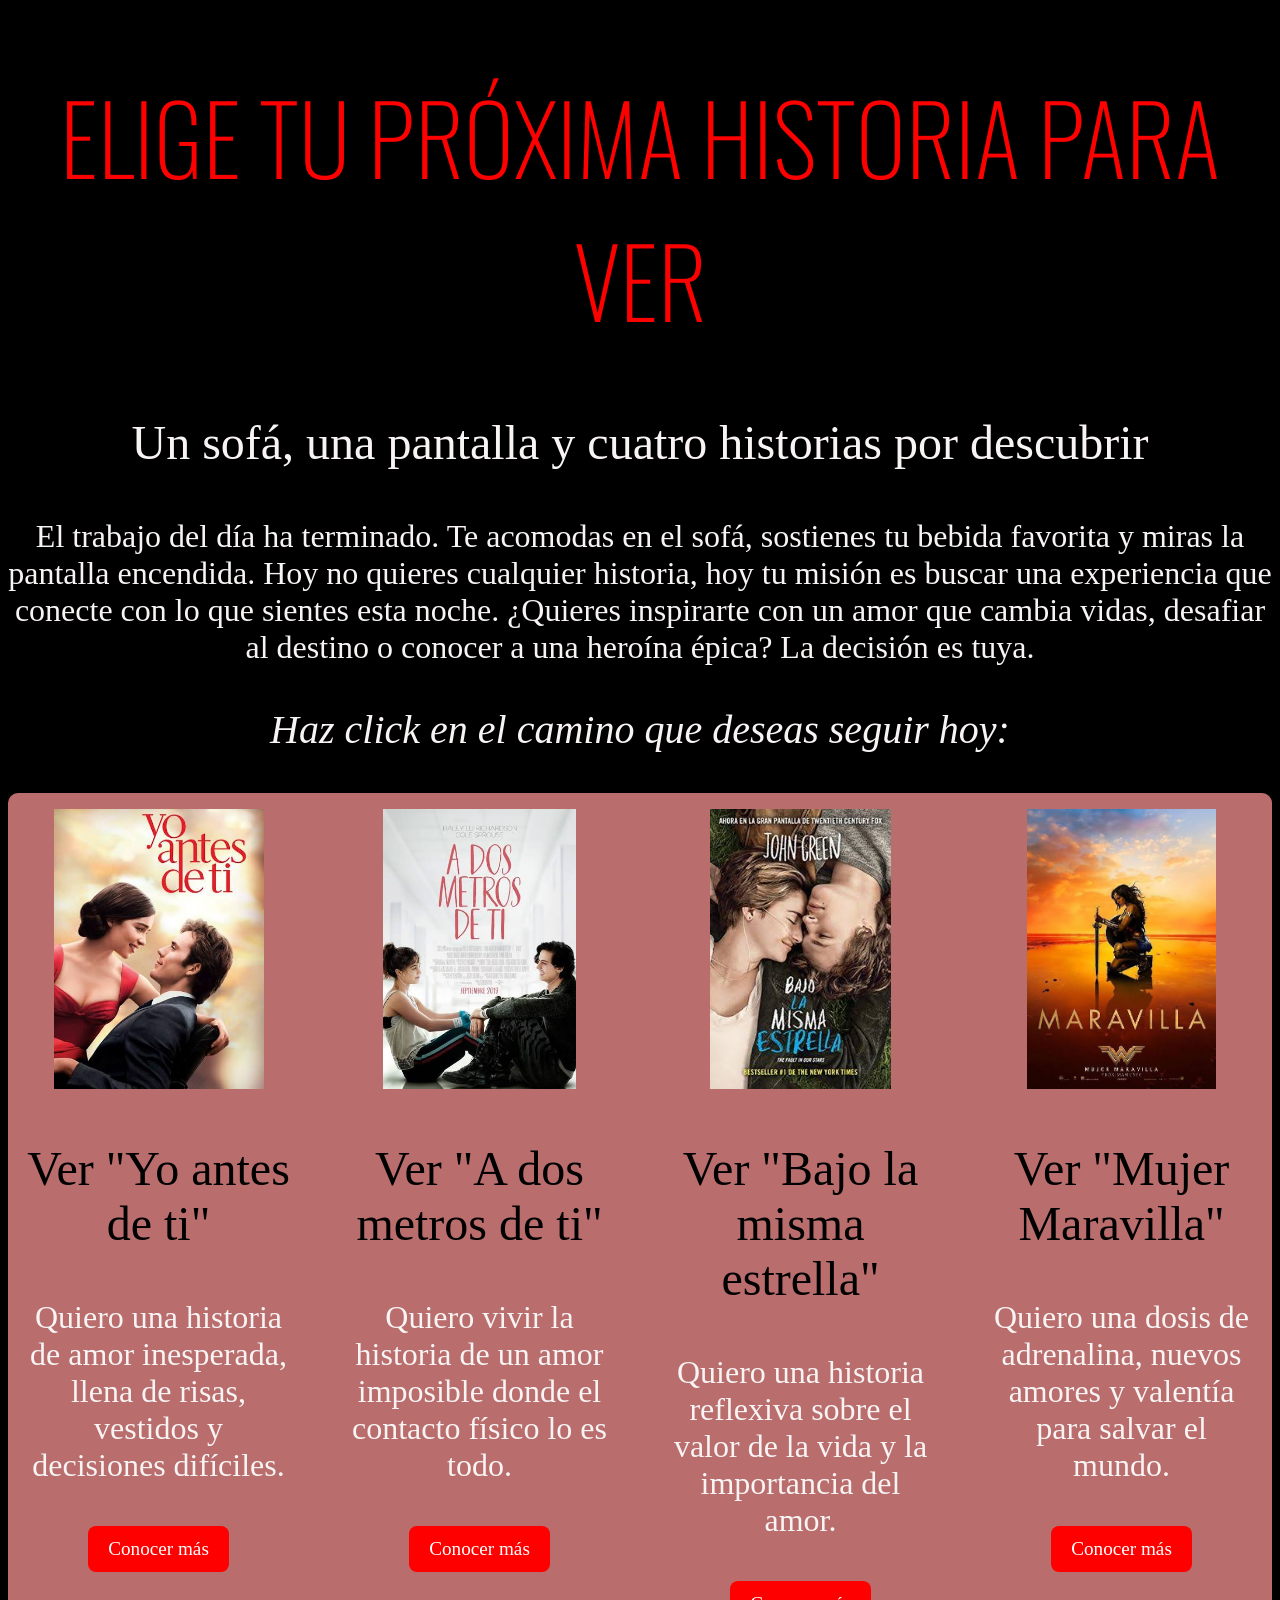
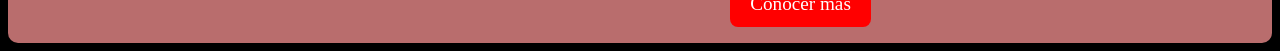
<file: index.html>
<!DOCTYPE html>
<html lang="en">
<head>
    <meta charset="UTF-8">
    <meta name="viewport" content="width=device-width, initial-scale=1.0">
    <title>Noche de cine</title>
    <link rel="stylesheet" href="estilo.css"/>
    <link rel="preconnect" href="https://fonts.googleapis.com">
<link rel="preconnect" href="https://fonts.gstatic.com" crossorigin>
<link href="https://fonts.googleapis.com/css2?family=Oswald:wght@200..700&display=swap" rel="stylesheet">
</head>
<body>

     <audio id="musica" autoplay><source src="./assets/NETFLIX Sounds Effect! - ROCKY LAUTA.mp3" type="audio/mpeg">
    </audio>
    <h1>ELIGE TU PRÓXIMA HISTORIA PARA VER</h1>
    <p id="subtitulo">Un  sofá, una pantalla y cuatro historias por descubrir</p>
    <p>El trabajo del día ha terminado. Te acomodas en el sofá, sostienes tu bebida favorita y miras la pantalla encendida. Hoy no quieres cualquier historia, hoy tu misión es buscar una experiencia que conecte con lo que sientes esta noche. 
        ¿Quieres inspirarte con un amor que cambia vidas, desafiar al destino o conocer a una heroína épica? La decisión es tuya.
    </p>
    <p class="enunciado"> Haz click en el camino que deseas seguir hoy:</p>
    <div id="peliculas">

       <div class="peliculas">
        <img class="imagen" src="assets/images (1).jpeg">
        <p id="opciones">Ver "Yo antes de ti"</p>
        <p>Quiero una historia de amor inesperada, llena de risas, vestidos y decisiones difíciles.</p>
        <a class="enlace" href="1.YADT.html">Conocer más</a>
        </div>

        <div class="peliculas">
        <img class="imagen" src="assets/images (2).jpeg">
        <p id="opciones">Ver "A dos metros de ti"</p>
        <p>Quiero vivir la historia de un amor imposible donde el contacto físico lo es todo.</p>
        <a class="enlace" href="2.ADMDT.html">Conocer más</a>
        </div>

        <div class="peliculas">
        <img class="imagen" src="assets/images (3).jpeg">
        <p id="opciones">Ver "Bajo la misma estrella"</p>
        <p>Quiero una historia reflexiva sobre el valor de la vida y la importancia del amor.</p>
        <a class="enlace" href="3.BLME.html">Conocer más</a>
        </div>

        <div class="peliculas">
        <img class="imagen" src="assets/images (4).jpeg">
        <p id="opciones">Ver "Mujer Maravilla"</p>
        <p>Quiero una dosis de adrenalina, nuevos amores y valentía para salvar el mundo.</p>
        <a class="enlace" href="4.WW.html">Conocer más</a>
        </div>

    </div>
    
</body>
</html>
</file>
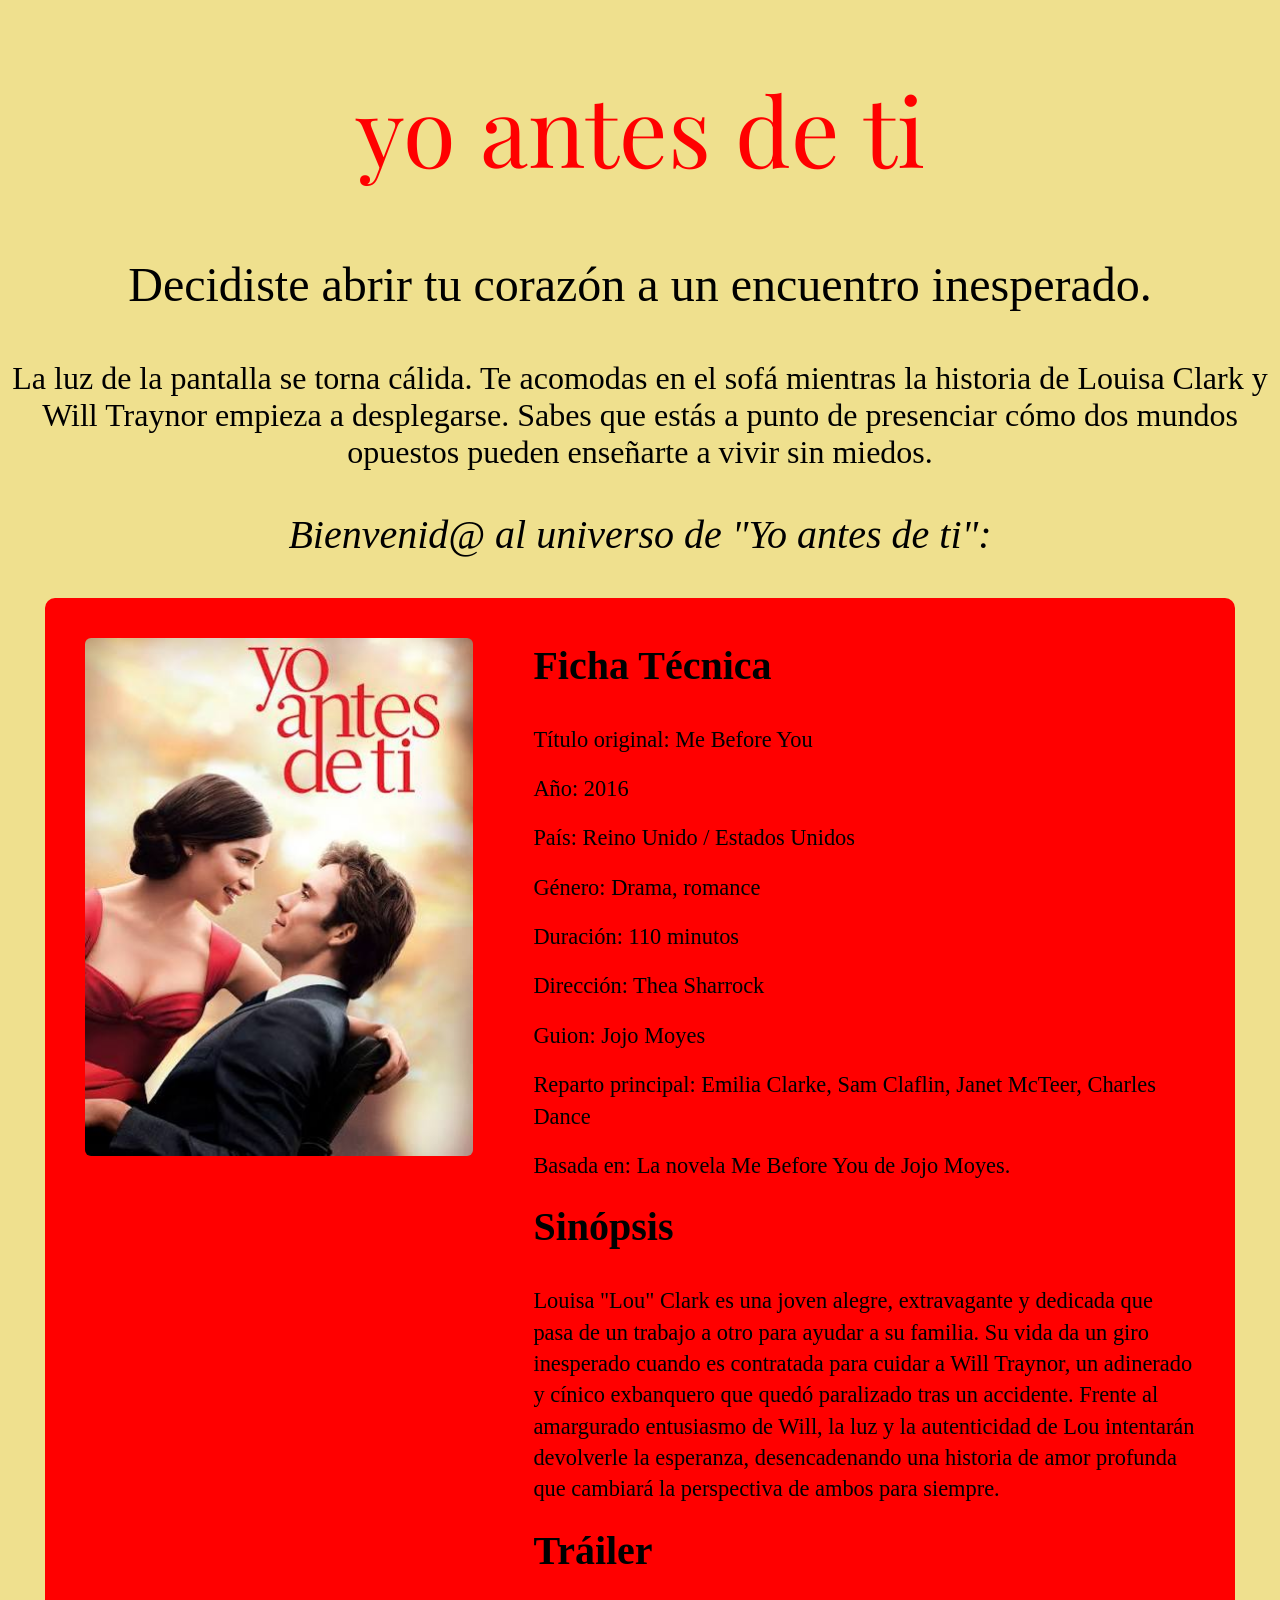
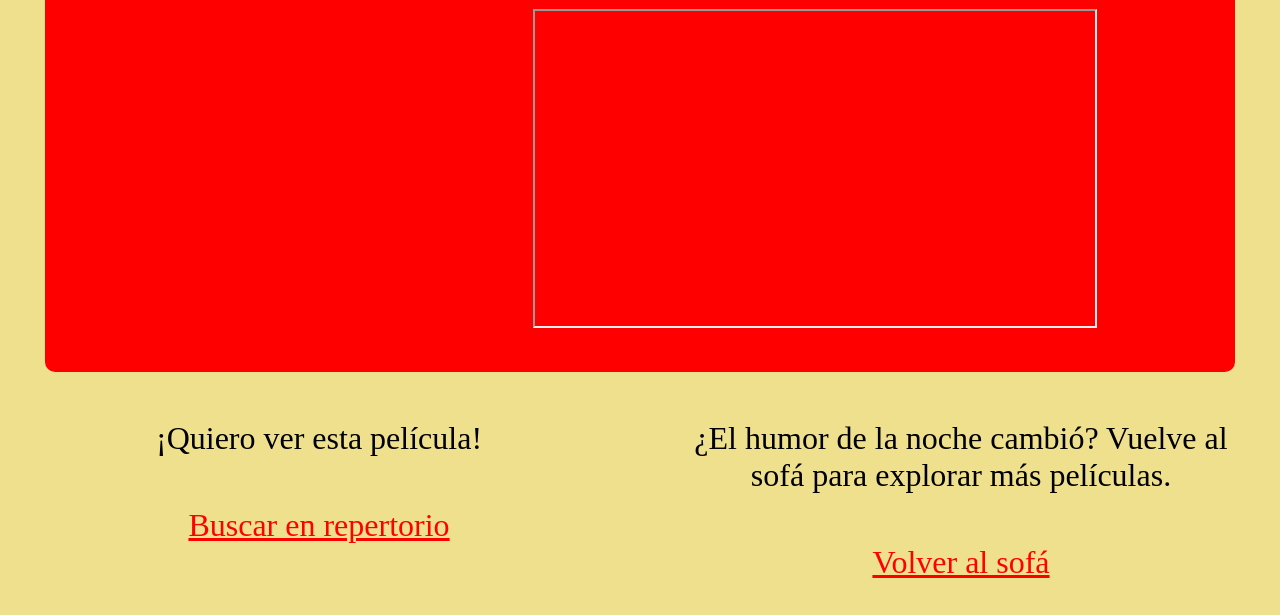
<file: 1.YADT.html>
<!DOCTYPE html>
<html lang="en">
<head>
    <meta charset="UTF-8">
    <meta name="viewport" content="width=device-width, initial-scale=1.0">
    <title>Yo antes de ti</title>
    <link rel="stylesheet" href="1.YADT.css"/>

<link rel="preconnect" href="https://fonts.googleapis.com">
<link rel="preconnect" href="https://fonts.gstatic.com" crossorigin>
<link href="https://fonts.googleapis.com/css2?family=Playfair+Display:ital,wght@0,400..900;1,400..900&display=swap" rel="stylesheet">
</head>
<body>
    <audio id="musica" autoplay loop><source src="./assets/ytmp3free.cc_ed-sheeran-photograph-sub-espaol-youtubemp3free.org.mp3" type="audio/mpeg">
    </audio>
    <h1>yo antes de ti</h1>
    <p id="subtitulo">Decidiste abrir tu corazón a un encuentro inesperado.</p>
    <p>La luz de la pantalla se torna cálida. Te acomodas en el sofá mientras la historia de Louisa Clark y Will Traynor empieza a desplegarse. Sabes que estás a punto de presenciar cómo dos mundos opuestos pueden enseñarte a vivir sin miedos.
    </p>
    <p class="enunciado"> Bienvenid@ al universo de "Yo antes de ti":</p>


    <div id="pelicula">
    
       <div class="peliculas">
       
        <img class="imagen" src="assets/images (1).jpeg">

        <div class="contenido">

        <p class="info">Ficha Técnica</p>

        <p>Título original: Me Before You</p>
        <p>Año: 2016</p>
        <p>País: Reino Unido / Estados Unidos</p>
        <p>Género: Drama, romance</p>
        <p>Duración: 110 minutos</p>
        <p>Dirección: Thea Sharrock</p>
        <p>Guion: Jojo Moyes</p>
        <p>Reparto principal: Emilia Clarke, Sam Claflin, Janet McTeer, Charles Dance</p>
        <p>Basada en: La novela Me Before You de Jojo Moyes.</p>

        <p class="info">Sinópsis</p>

        <p>Louisa "Lou" Clark es una joven alegre, extravagante y dedicada que pasa de un trabajo a otro para ayudar a su familia. Su vida da un giro inesperado cuando es contratada para cuidar a Will Traynor, un adinerado y cínico exbanquero que quedó paralizado tras un accidente. Frente al amargurado entusiasmo de Will, la luz y la autenticidad de Lou intentarán devolverle la esperanza, desencadenando una historia de amor profunda que cambiará la perspectiva de ambos para siempre.</p>
        
        <p class="info">Tráiler</p>
        <iframe id="trailer" width="560" height="315" src="https://www.youtube.com/embed/57vE58O4log" title="YouTube video player" frameborder="20" allow="accelerometer; autoplay; clipboard-write; encrypted-media; gyroscope; picture-in-picture; web-share" referrerpolicy="strict-origin-when-cross-origin" allowfullscreen></iframe>

        </div>
       </div>

    </div>

    <div id="final">
        <div class="opciones">
        <p>¡Quiero ver esta película!</p>
        <a class="enlace" href="buscar películas.html">Buscar en repertorio</a>
        </div>

        <div class="opciones">
        <p>¿El humor de la noche cambió? Vuelve al sofá para explorar más películas.</p>
        <a class="enlace" href="index.html">Volver al sofá</a>
        </div>
    </div>
    
</body>
</html>
</file>
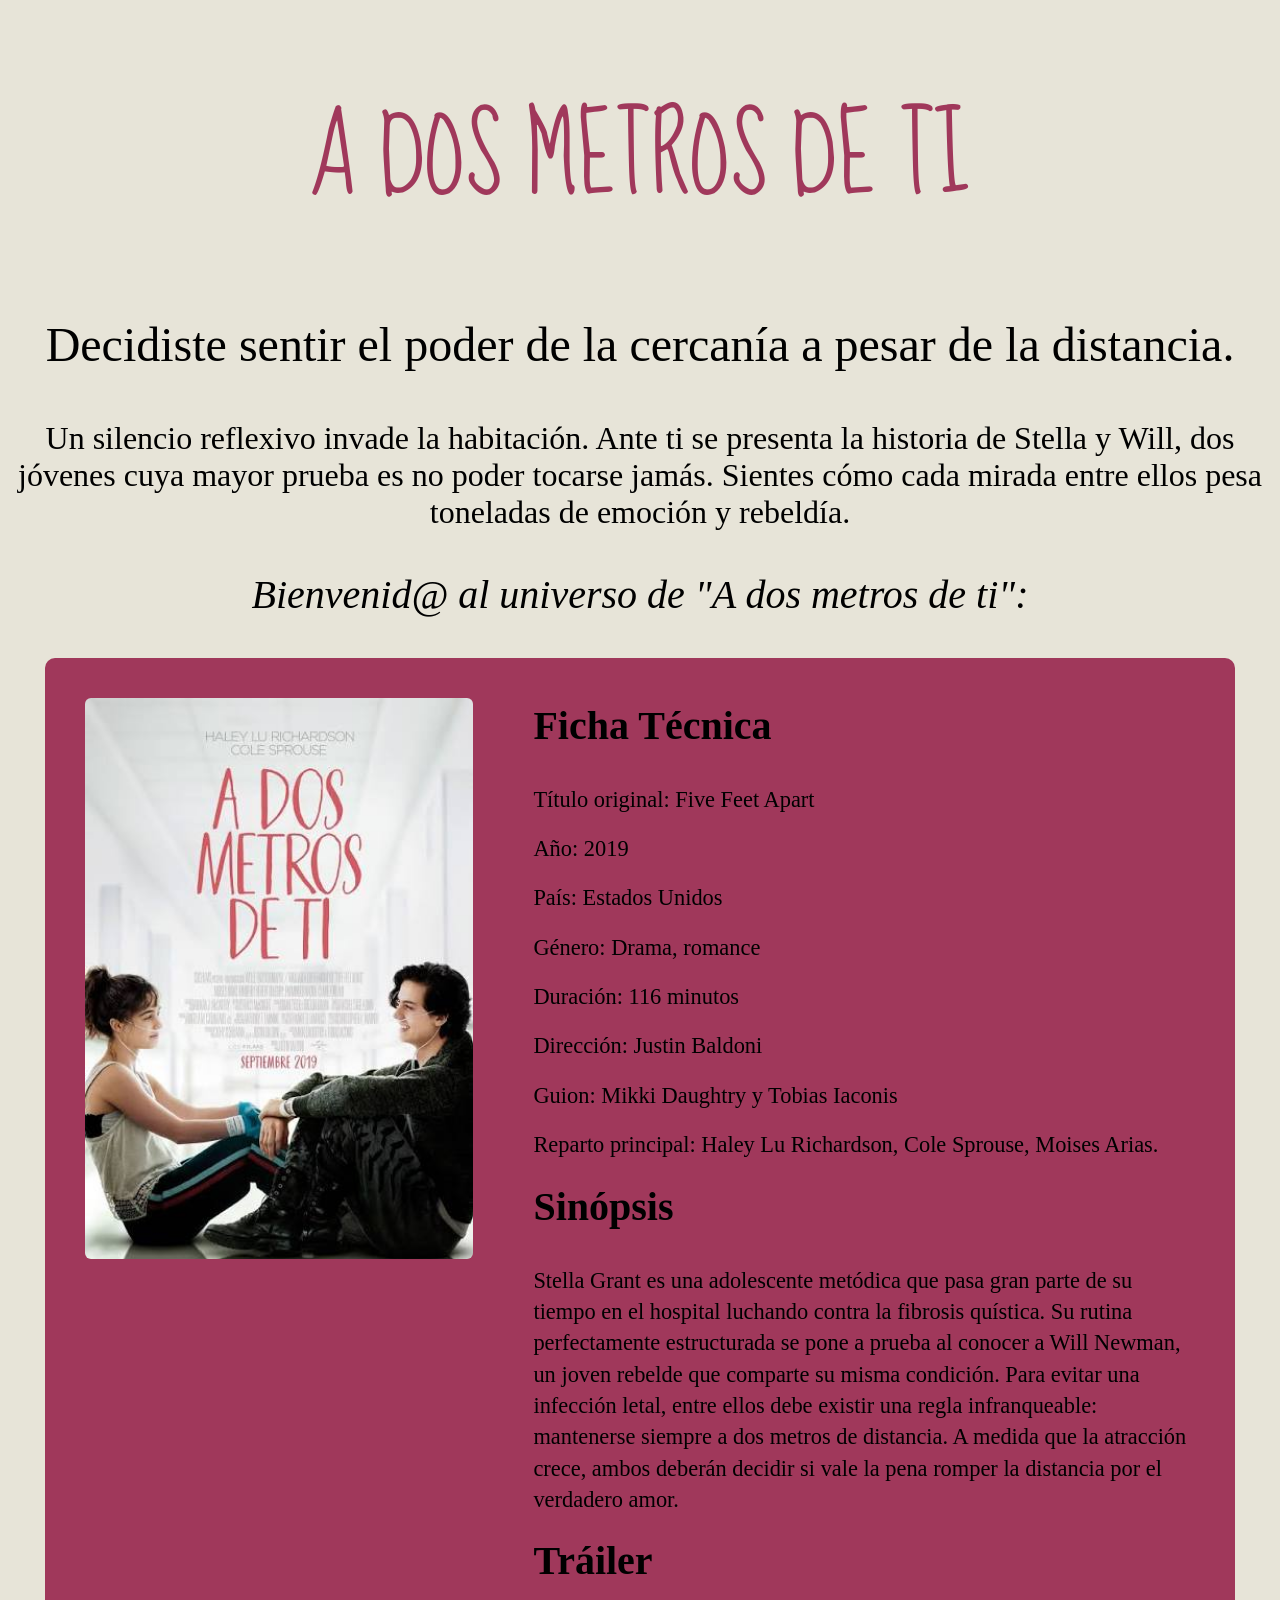
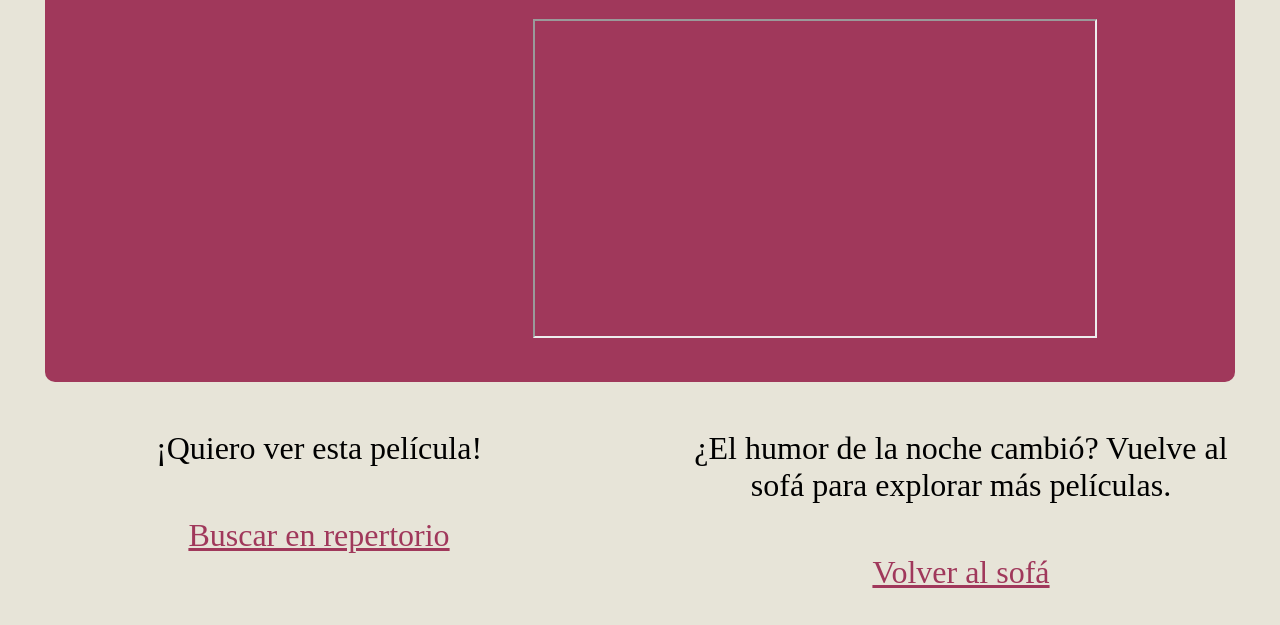
<file: 2.ADMDT.html>
<!DOCTYPE html>
<html lang="en">
<head>
    <meta charset="UTF-8">
    <meta name="viewport" content="width=device-width, initial-scale=1.0">
    <title>A dos metros de ti</title>
    <link rel="stylesheet" href="2.ADMDT.css"/>
    <link rel="preconnect" href="https://fonts.googleapis.com">
<link rel="preconnect" href="https://fonts.gstatic.com" crossorigin>
<link href="https://fonts.googleapis.com/css2?family=Sue+Ellen+Francisco&display=swap" rel="stylesheet">
</head>

<body>
    <audio id="musica" autoplay loop><source src="./assets/Novo Amor - Anchor [Subtitulada al español] [Lyrics] [Five Feet Apart] [youaretube.com].mp3" type="audio/mpeg">
    </audio>
    <h1>A DOS METROS DE TI</h1>
    <p id="subtitulo">Decidiste sentir el poder de la cercanía a pesar de la distancia.</p>
    <p>Un silencio reflexivo invade la habitación. Ante ti se presenta la historia de Stella y Will, dos jóvenes cuya mayor prueba es no poder tocarse jamás. Sientes cómo cada mirada entre ellos pesa toneladas de emoción y rebeldía.
    <p class="enunciado"> Bienvenid@ al universo de "A dos metros de ti":</p>


    <div id="pelicula">
    
       <div class="peliculas">
       
        <img class="imagen" src="assets/images (2).jpeg">

        <div class="contenido">

        <p class="info">Ficha Técnica</p>

        <p>Título original: Five Feet Apart</p>
        <p>Año: 2019</p>
        <p>País: Estados Unidos</p>
        <p>Género: Drama, romance</p>
        <p>Duración: 116 minutos</p>
        <p>Dirección: Justin Baldoni</p>
        <p>Guion: Mikki Daughtry y Tobias Iaconis</p>
        <p>Reparto principal: Haley Lu Richardson, Cole Sprouse, Moises Arias.</p>

        <p class="info">Sinópsis</p>

        <p>Stella Grant es una adolescente metódica que pasa gran parte de su tiempo en el hospital luchando contra la fibrosis quística. Su rutina perfectamente estructurada se pone a prueba al conocer a Will Newman, un joven rebelde que comparte su misma condición. Para evitar una infección letal, entre ellos debe existir una regla infranqueable: mantenerse siempre a dos metros de distancia. A medida que la atracción crece, ambos deberán decidir si vale la pena romper la distancia por el verdadero amor.</p>
        
        <p class="info">Tráiler</p>
        <iframe id="trailer" width="560" height="315" src="https://www.youtube.com/embed/9smnsh8MKQM" title="YouTube video player" frameborder="20" allow="accelerometer; autoplay; clipboard-write; encrypted-media; gyroscope; picture-in-picture; web-share" referrerpolicy="strict-origin-when-cross-origin" allowfullscreen></iframe>

        </div>
       </div>

    </div>

    <div id="final">
        <div class="opciones">
        <p>¡Quiero ver esta película!</p>
        <a class="enlace" href="buscar películas.html">Buscar en repertorio</a>
        </div>

        <div class="opciones">
        <p>¿El humor de la noche cambió? Vuelve al sofá para explorar más películas.</p>
        <a class="enlace" href="index.html">Volver al sofá</a>
        </div>
    </div>
    
</body>
</html>
</file>
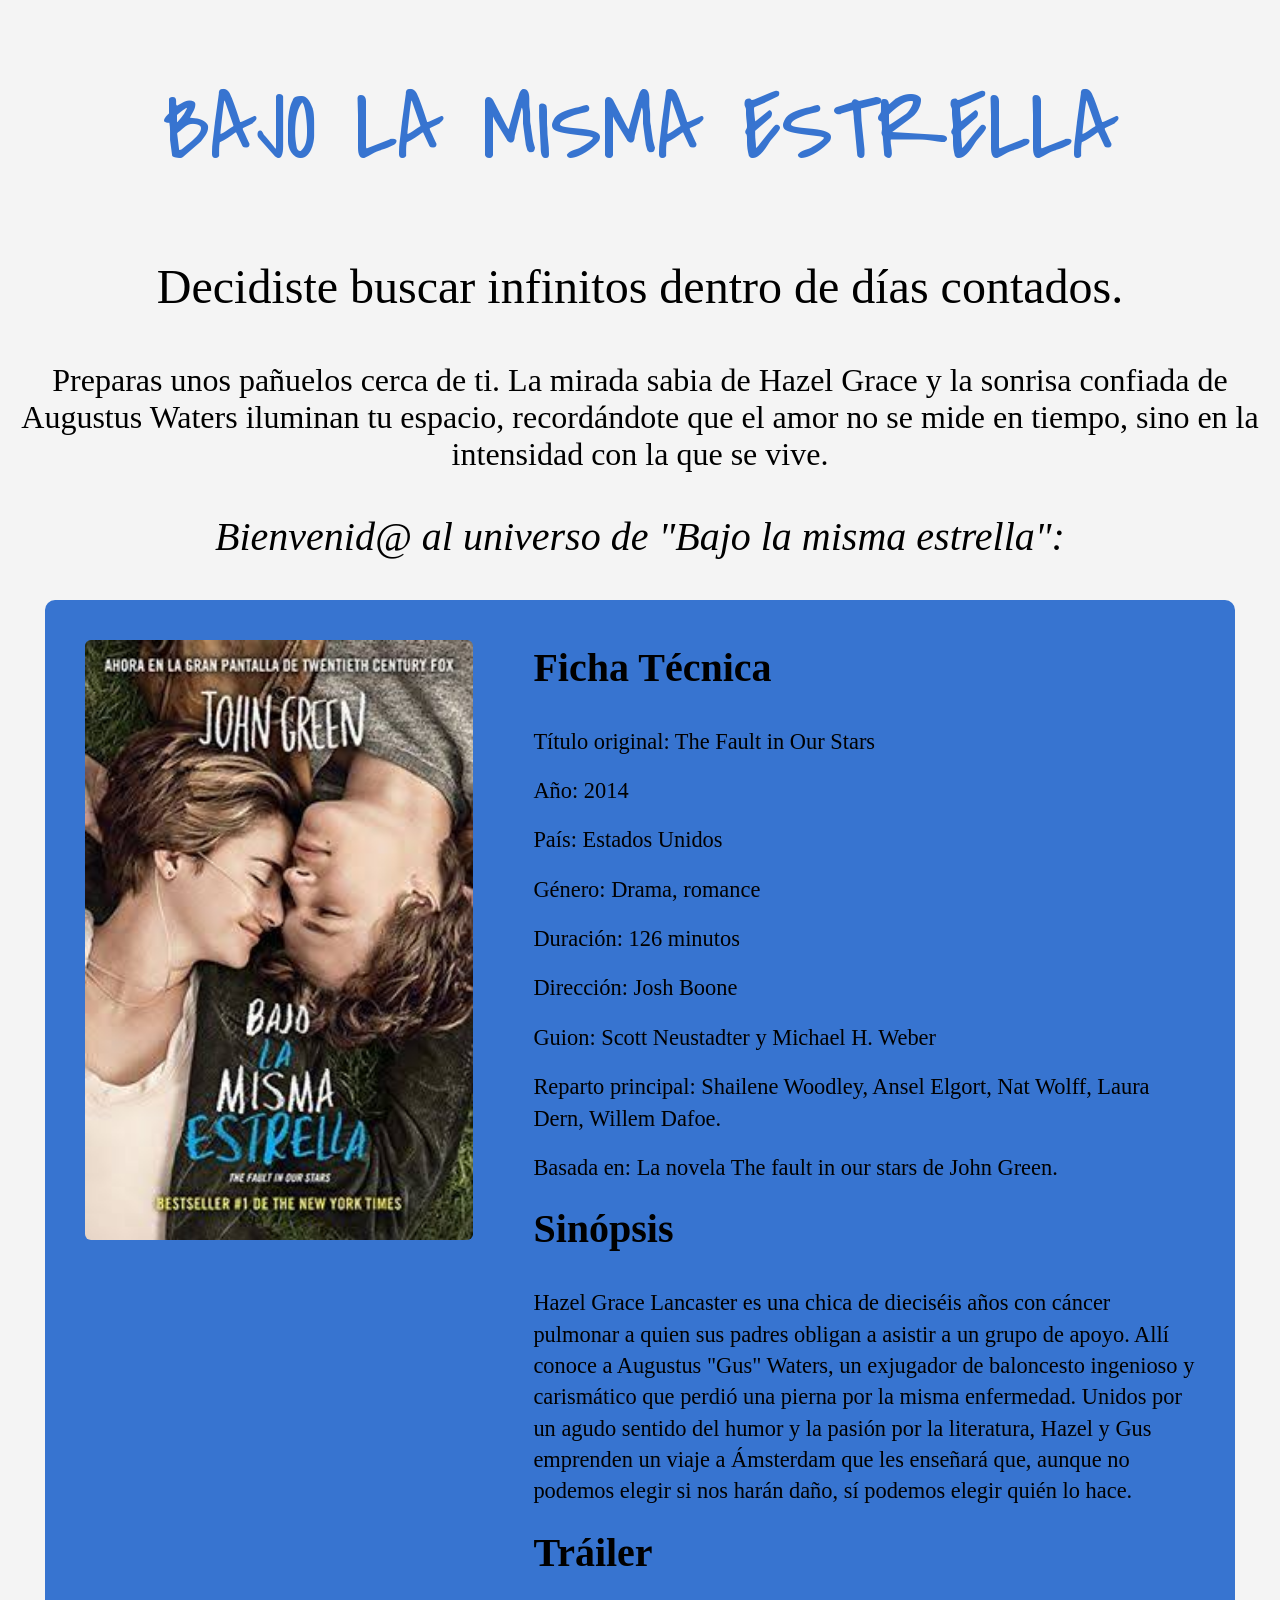
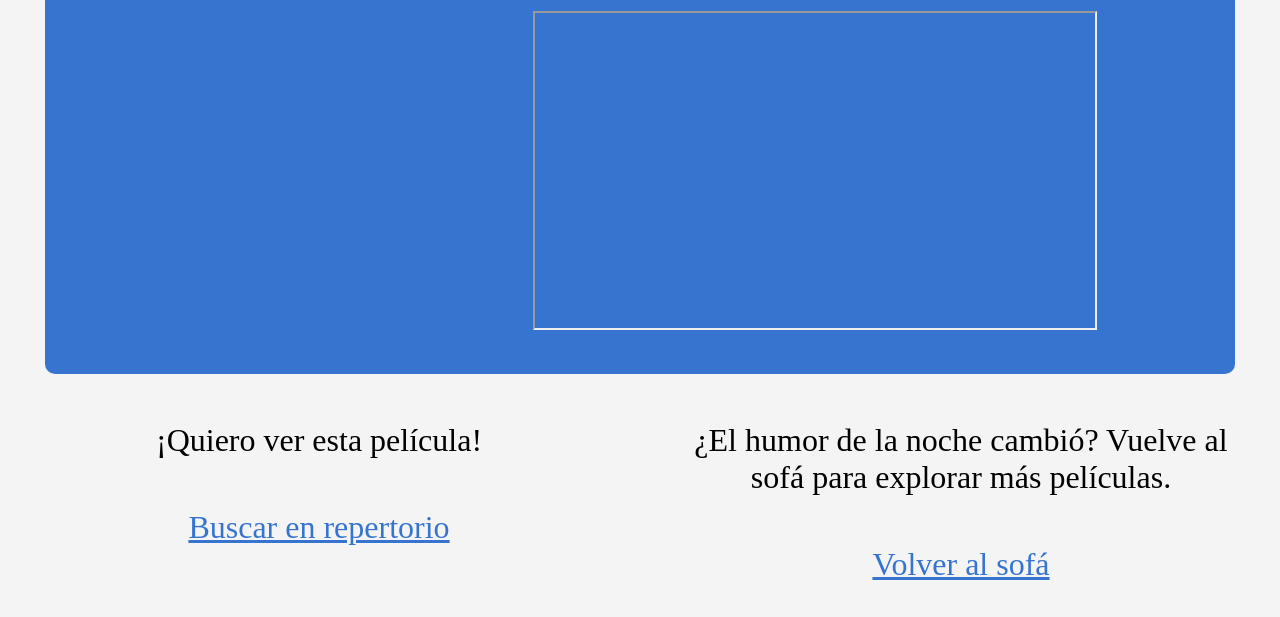
<file: 3.BLME.html>
<!DOCTYPE html>
<html lang="en">
<head>
    <meta charset="UTF-8">
    <meta name="viewport" content="width=device-width, initial-scale=1.0">
    <title>Bajo la misma estrella</title>
    <link rel="stylesheet" href="3.BLME.css"/>
    <link rel="preconnect" href="https://fonts.googleapis.com">
<link rel="preconnect" href="https://fonts.gstatic.com" crossorigin>
<link href="https://fonts.googleapis.com/css2?family=Covered+By+Your+Grace&display=swap" rel="stylesheet">

</head>
<body>
    <audio id="musica" autoplay loop><source src="./assets/Ed Sheeran - All Of The Stars [Official Music Video] [youaretube.com].mp3" type="audio/mpeg">
    </audio>
    <h1>BAJO LA MISMA ESTRELLA</h1>
    <p id="subtitulo">Decidiste buscar infinitos dentro de días contados.</p>
    <p>Preparas unos pañuelos cerca de ti. La mirada sabia de Hazel Grace y la sonrisa confiada de Augustus Waters iluminan tu espacio, recordándote que el amor no se mide en tiempo, sino en la intensidad con la que se vive.
    </p>
    <p class="enunciado"> Bienvenid@ al universo de "Bajo la misma estrella":</p>


    <div id="pelicula">
    
       <div class="peliculas">
       
        <img class="imagen" src="assets/images (3).jpeg">

        <div class="contenido">

        <p class="info">Ficha Técnica</p>

        <p>Título original: The Fault in Our Stars</p>
        <p>Año: 2014</p>
        <p>País: Estados Unidos</p>
        <p>Género: Drama, romance</p>
        <p>Duración: 126 minutos</p>
        <p>Dirección: Josh Boone</p>
        <p>Guion: Scott Neustadter y Michael H. Weber</p>
        <p>Reparto principal: Shailene Woodley, Ansel Elgort, Nat Wolff, Laura Dern, Willem Dafoe.</p>
        <p>Basada en: La novela The fault in our stars de John Green.</p>

        <p class="info">Sinópsis</p>

        <p>Hazel Grace Lancaster es una chica de dieciséis años con cáncer pulmonar a quien sus padres obligan a asistir a un grupo de apoyo. Allí conoce a Augustus "Gus" Waters, un exjugador de baloncesto ingenioso y carismático que perdió una pierna por la misma enfermedad. Unidos por un agudo sentido del humor y la pasión por la literatura, Hazel y Gus emprenden un viaje a Ámsterdam que les enseñará que, aunque no podemos elegir si nos harán daño, sí podemos elegir quién lo hace.</p>
        <p class="info">Tráiler</p>
        <iframe id="trailer" width="560" height="315" src="https://www.youtube.com/embed/9Lt8QAZkc94" title="YouTube video player" frameborder="20" allow="accelerometer; autoplay; clipboard-write; encrypted-media; gyroscope; picture-in-picture; web-share" referrerpolicy="strict-origin-when-cross-origin" allowfullscreen></iframe>

        </div>
       </div>

    </div>

    <div id="final">
        <div class="opciones">
        <p>¡Quiero ver esta película!</p>
        <a class="enlace" href="buscar películas.html">Buscar en repertorio</a>
        </div>

        <div class="opciones">
        <p>¿El humor de la noche cambió? Vuelve al sofá para explorar más películas.</p>
        <a class="enlace" href="index.html">Volver al sofá</a>
        </div>
    </div>
    
</body>
</html>
</file>
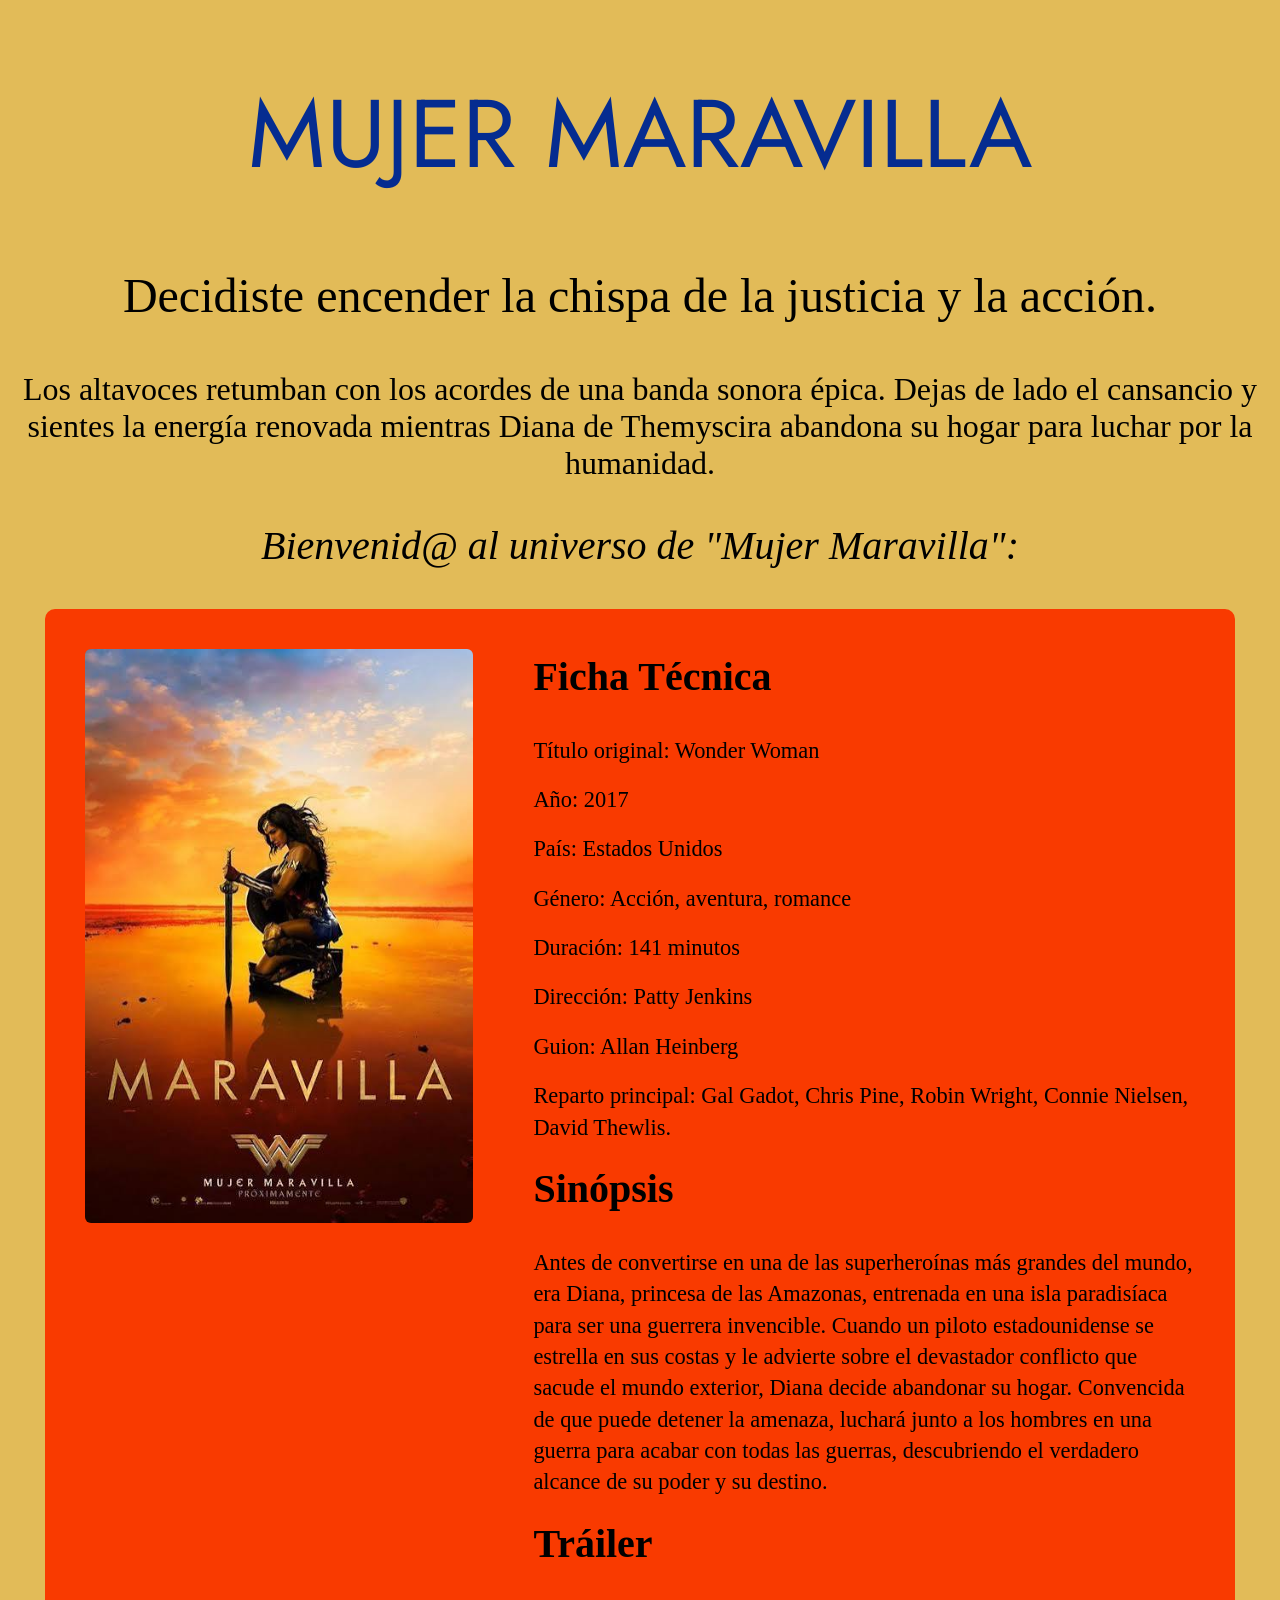
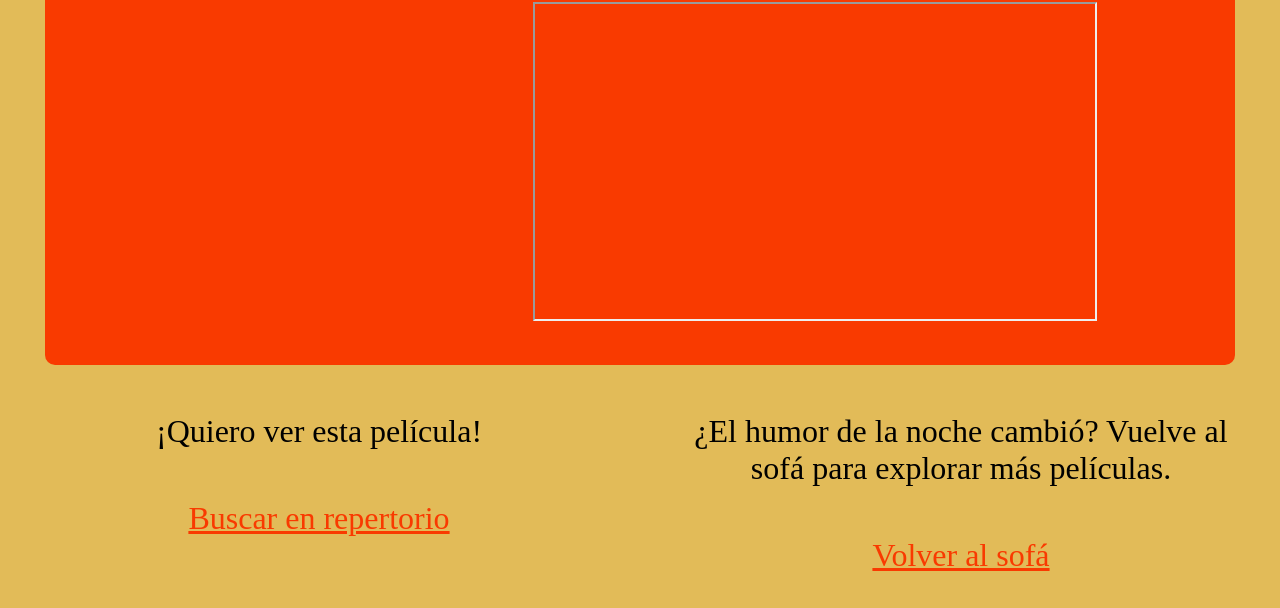
<file: 4.WW.html>
<!DOCTYPE html>
<html lang="en">
<head>
    <meta charset="UTF-8">
    <meta name="viewport" content="width=device-width, initial-scale=1.0">
    <title>Mujer Maravilla</title>
      <link rel="stylesheet" href="4.WW.css"/>
<link rel="preconnect" href="https://fonts.googleapis.com">
<link rel="preconnect" href="https://fonts.gstatic.com" crossorigin>
<link href="https://fonts.googleapis.com/css2?family=Jost:ital,wght@0,100..900;1,100..900&display=swap" rel="stylesheet">
</head>
<body>
    <audio id="musica" autoplay loop><source src="./assets/John Murphy - Adagio in D Minor (Orchestra Mix) _ Wonder Woman 1984 OST [youaretube.com].mp3" type="audio/mpeg">
    </audio>
    <h1>MUJER MARAVILLA</h1>
    <p id="subtitulo">Decidiste encender la chispa de la justicia y la acción.</p>
    <p>Los altavoces retumban con los acordes de una banda sonora épica. Dejas de lado el cansancio y sientes la energía renovada mientras Diana de Themyscira abandona su hogar para luchar por la humanidad.
    </p>
    <p class="enunciado"> Bienvenid@ al universo de "Mujer Maravilla":</p>


    <div id="pelicula">
    
       <div class="peliculas">
       
        <img class="imagen" src="assets/images (4).jpeg">

        <div class="contenido">

        <p class="info">Ficha Técnica</p>

        <p>Título original: Wonder Woman</p>
        <p>Año: 2017</p>
        <p>País: Estados Unidos</p>
        <p>Género: Acción, aventura, romance</p>
        <p>Duración: 141 minutos</p>
        <p>Dirección: Patty Jenkins</p>
        <p>Guion: Allan Heinberg</p>
        <p>Reparto principal: Gal Gadot, Chris Pine, Robin Wright, Connie Nielsen, David Thewlis.</p>

        <p class="info">Sinópsis</p>

        <p>Antes de convertirse en una de las superheroínas más grandes del mundo, era Diana, princesa de las Amazonas, entrenada en una isla paradisíaca para ser una guerrera invencible. Cuando un piloto estadounidense se estrella en sus costas y le advierte sobre el devastador conflicto que sacude el mundo exterior, Diana decide abandonar su hogar. Convencida de que puede detener la amenaza, luchará junto a los hombres en una guerra para acabar con todas las guerras, descubriendo el verdadero alcance de su poder y su destino.</p>
        
        <p class="info">Tráiler</p>
        <iframe id="trailer" width="560" height="315" src="https://www.youtube.com/embed/YttQUY-EWo8" title="YouTube video player" frameborder="20" allow="accelerometer; autoplay; clipboard-write; encrypted-media; gyroscope; picture-in-picture; web-share" referrerpolicy="strict-origin-when-cross-origin" allowfullscreen></iframe>

        </div>
       </div>

    </div>

    <div id="final">
        <div class="opciones">
        <p>¡Quiero ver esta película!</p>
        <a class="enlace" href="buscar películas.html">Buscar en repertorio</a>
        </div>

        <div class="opciones">
        <p>¿El humor de la noche cambió? Vuelve al sofá para explorar más películas.</p>
        <a class="enlace" href="index.html">Volver al sofá</a>
        </div>
    </div>
    
</body>
</html>
</file>
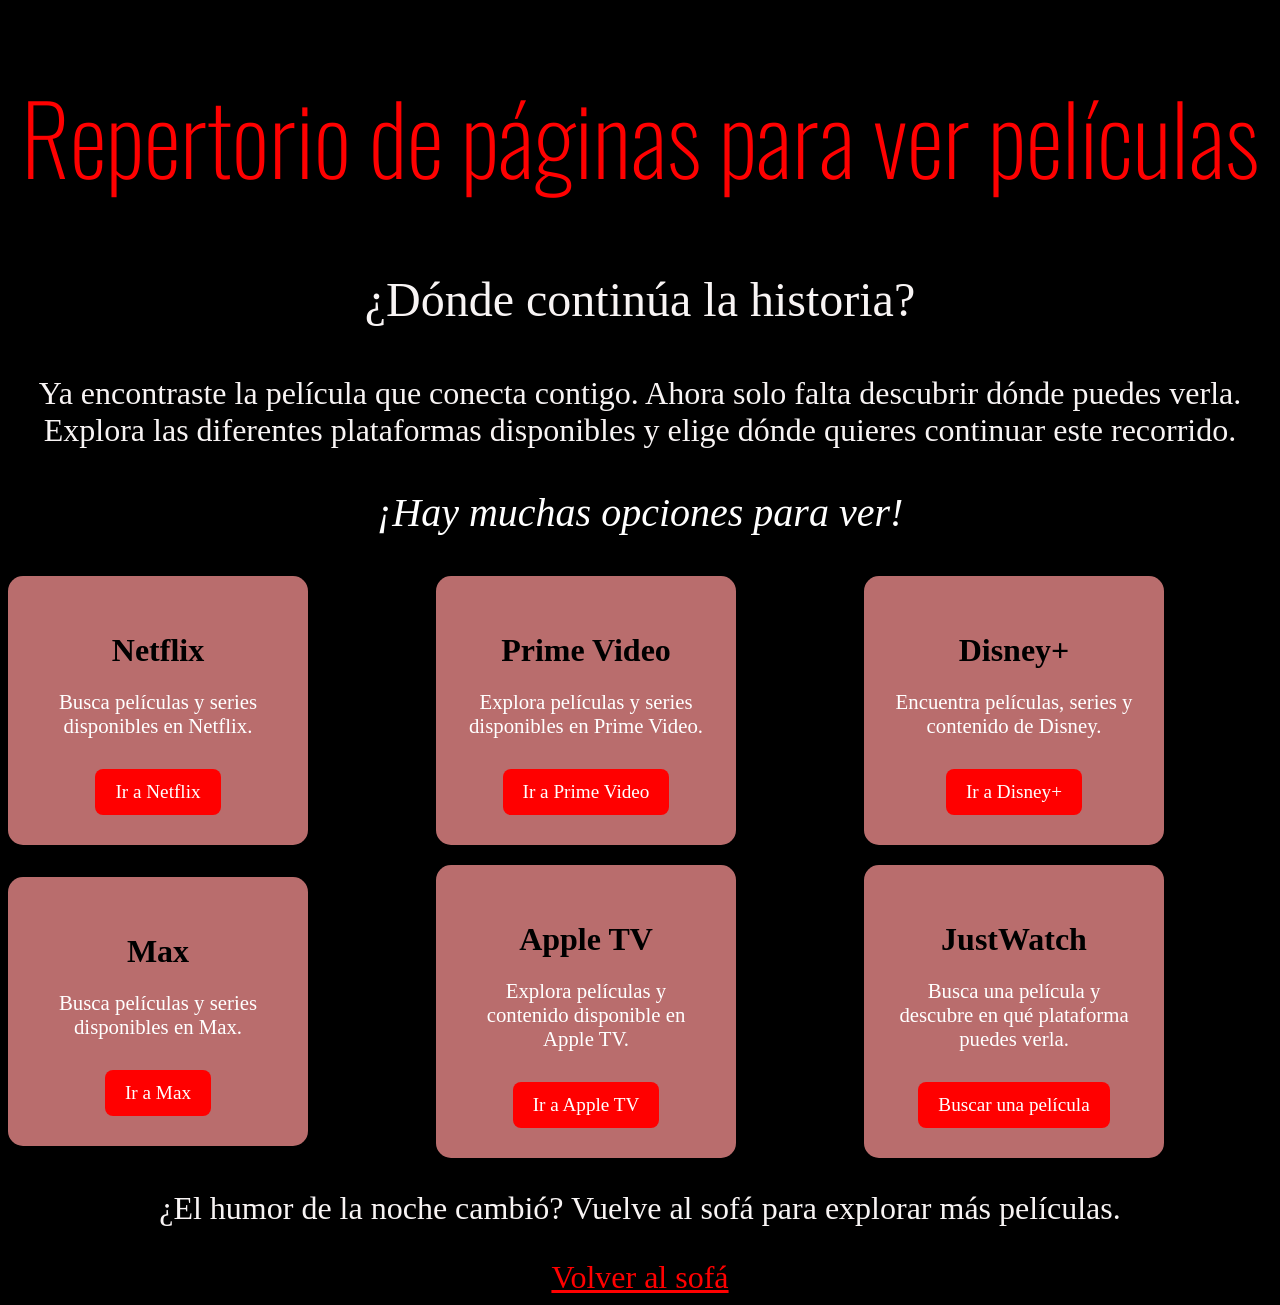
<file: buscar películas.html>
<!DOCTYPE html>
<html lang="en">
<head>
    <meta charset="UTF-8">
    <meta name="viewport" content="width=device-width, initial-scale=1.0">
    <title>Buscar películas</title>
    <link rel="stylesheet" href="buscador.css"/>
    <link rel="preconnect" href="https://fonts.googleapis.com">
<link rel="preconnect" href="https://fonts.gstatic.com" crossorigin>
<link href="https://fonts.googleapis.com/css2?family=Oswald:wght@200..700&display=swap" rel="stylesheet">

<link rel="preconnect" href="https://fonts.googleapis.com">
<link rel="preconnect" href="https://fonts.gstatic.com" crossorigin>
<link href="https://fonts.googleapis.com/css2?family=Playfair+Display:ital,wght@0,400..900;1,400..900&display=swap" rel="stylesheet">
</head>
<body>
    <h1>Repertorio de páginas para ver películas</h1>
    <p id="subtitulo">¿Dónde continúa la historia?</p>
    <p id="subtitulos">Ya encontraste la película que conecta contigo. Ahora solo falta descubrir dónde puedes verla. Explora las diferentes plataformas disponibles y elige dónde quieres continuar este recorrido.</p>
    <p class="enunciado">¡Hay muchas opciones para ver!</p>

    <div id="plataformas">

        <div class="plataforma">
            <h2 >Netflix</h2>
            <p class="texto">Busca películas y series disponibles en Netflix.</p>

            <a class="botones" href="https://www.netflix.com/co/" target="_blank">
                Ir a Netflix
            </a>
        </div>


        <div class="plataforma">
            <h2>Prime Video</h2>
            <p class="texto">Explora películas y series disponibles en Prime Video.</p>

            <a class="botones" href="https://www.primevideo.com/" target="_blank">
                Ir a Prime Video
            </a>
        </div>


        <div class="plataforma">
            <h2>Disney+</h2>
            <p class="texto">Encuentra películas, series y contenido de Disney.</p>

            <a class="botones" href="https://www.disneyplus.com/" target="_blank">
                Ir a Disney+
            </a>
        </div>


        <div class="plataforma">
            <h2>Max</h2>
            <p class="texto">Busca películas y series disponibles en Max.</p>

            <a class="botones" href="https://www.max.com/" target="_blank">
                Ir a Max
            </a>
        </div>


        <div class="plataforma">
            <h2>Apple TV</h2>
            <p class="texto">Explora películas y contenido disponible en Apple TV.</p>

            <a class="botones" href="https://tv.apple.com/" target="_blank">
                Ir a Apple TV
            </a>
        </div>


        <div class="plataforma">
            <h2>JustWatch</h2>
            <p class="texto">
                Busca una película y descubre en qué plataforma puedes verla.
            </p>

            <a class="botones" href="https://www.justwatch.com/co/" target="_blank">
                Buscar una película
            </a>
        </div>

    </div>

    <div class="finals">
        <p class="final">¿El humor de la noche cambió? Vuelve al sofá para explorar más películas.</p>
        <a class="enlace" href="index.html">Volver al sofá</a>
    </div>


</body>
</html>
</file>
<file: estilo.css>
body {
    background-color: #000000;
}

h1 {
    text-align: center;
    font-size: 6em;
    color: #ff0000;

  font-family: "Oswald", sans-serif;
  font-optical-sizing: auto;
  font-weight: 200;
  font-style: normal;
}

#subtitulo {
    color: #f8f4f4;
    text-align: center;
    font-size: 3em;
}

p { 
    color: #f8f4f4;
    text-align: center;
    font-size: 2em;
}

.enunciado {
    font-style: italic;
    font-size: 2.5em;
}

#peliculas {
    background-color: #b96d6d;
    border-color: #ff0000;
    border-radius: 10px;
    display:flex;
    flex-wrap: wrap;
    gap: 20px;

}

.peliculas {
    flex: 1 1 200px;
    min-width: 0;
    padding: 16px;
    flex-direction: column;
    align-items: center;
    text-align: center;
}

.imagen {
    object-fit: contain;
    object-position: center;
    width: 100%;
    height: 280px;
    border-radius: 6px;
}

#opciones {
    color:#000000;
    font-size: 3em;
}

.enlace {
    display: inline-block;
    background-color: #ff0000;
    color: white;
    text-decoration: none;
    padding: 12px 20px;
    border-radius: 8px;
    font-size: 1.2em;
    margin-top: 10px;
}

.enlace:hover {
    background-color: #b30000;
}
.centro {
    display:grid; 
    align-items: center;
}
</file>
<file: 1.YADT.css>
body {
    background-color: #efe08e;
}

h1 {
    text-align: center;
    font-size: 6em;
    color: #ff0000;

  font-family: "", sans-serif;
  font-optical-sizing: auto;
  font-weight: 200;
  font-style: normal;

  font-family: "Playfair Display", serif;
  font-optical-sizing: auto;
  font-style: normal;
}

#subtitulo {
    color: #000000;
    text-align: center;
    font-size: 3em;
}

p { 
    color: #000000;
    text-align: center;
    font-size: 2em;
}

.enunciado {
    font-style: italic;
    font-size: 2.5em;
}

#pelicula {
    background-color: #ff0000;

    border-radius: 10px;

    width: 93vw;
    padding: 40px;

    box-sizing: border-box;

    margin: 0 auto;

    text-align: left;
}

.peliculas {
    display: flex;
    align-items: flex-start;
    gap: 60px;
    width: 100%;
}

.imagen {

    width: 35%;
    max-width: 450px;
    height: auto;

    object-fit: cover;

    border-radius: 6px;

    flex-shrink: 0;
}

.contenido p {
    color: #000000;
    text-align: left;
    font-size: 1.4em;
    line-height: 1.4;

    margin: 0 0 18px 0;
}

.contenido .info {
    font-size: 2.5em;
    font-weight: bold;

    margin-top: 0;
    margin-bottom: 30px;
}

#final {
    display: flex;
    flex-wrap: wrap;
    gap: 20px;
}

.opciones {
    flex: 1 1 200px;
    min-width: 0;
    padding: 16px;
    flex-direction: column;
    align-items: center;
}

.enlace {
    text-align: center;
    color: #ff0000;
    margin-top: 40px;
    padding: 10px 16px;
    font-size: 2em;
    
    display: block;
}

.enlace:hover{
    color:#0c275c
}

@media (max-width:1000px) {
    #pelicula {
        height:fit-content;
        width:fit-content;
    }
}
</file>
<file: 2.ADMDT.css>
body {
    background-color: #e7e4d8;
}

h1 {
    text-align: center;
    font-size: 6em;
    color: #a0385b;
  font-family: "Sue Ellen Francisco", cursive;
  font-weight: 400;
  font-style: normal;

}

#subtitulo {
    color: #000000;
    text-align: center;
    font-size: 3em;
}

p { 
    color: #000000;
    text-align: center;
    font-size: 2em;
}

.enunciado {
    font-style: italic;
    font-size: 2.5em;
}

#pelicula {
    background-color:#a0385b;

    border-radius: 10px;

    width: 93vw;
    padding: 40px;

    box-sizing: border-box;

    margin: 0 auto;

    text-align: left;
}

.peliculas {
    display: flex;
    align-items: flex-start;
    gap: 60px;
    width: 100%;
}

.imagen {

    width: 35%;
    max-width: 450px;
    height: auto;

    object-fit: cover;

    border-radius: 6px;

    flex-shrink: 0;
}

.contenido p {
    color: #000000;
    text-align: left;
    font-size: 1.4em;
    line-height: 1.4;

    margin: 0 0 18px 0;
}

.contenido .info {
    font-size: 2.5em;
    font-weight: bold;

    margin-top: 0;
    margin-bottom: 30px;
}

#final {
    display: flex;
    flex-wrap: wrap;
    gap: 20px;
}

.opciones {
    flex: 1 1 200px;
    min-width: 0;
    padding: 16px;
    flex-direction: column;
    align-items: center;
}

.enlace {
    text-align: center;
    color: #a0385b;
    margin-top: 40px;
    padding: 10px 16px;
    font-size: 2em;
    
    display: block;
}

.enlace:hover{
    color:#0c275c
}

@media (max-width:1000px) {
    #pelicula {
        height:fit-content;
        width:fit-content;
    }
}
</file>
<file: 3.BLME.css>
body {
    background-color: #f4f4f4;
}

h1 {
    text-align: center;
    font-size: 6em;
    color: #3774d0;
  font-family: "Covered By Your Grace", cursive;
  font-weight: 400;
  font-style: normal;
}


#subtitulo {
    color: #000000;
    text-align: center;
    font-size: 3em;
}

p { 
    color: #000000;
    text-align: center;
    font-size: 2em;
}

.enunciado {
    font-style: italic;
    font-size: 2.5em;
}

#pelicula {
    background-color:#3774d0;

    border-radius: 10px;

    width: 93vw;
    padding: 40px;

    box-sizing: border-box;

    margin: 0 auto;

    text-align: left;
}

.peliculas {
    display: flex;
    align-items: flex-start;
    gap: 60px;
    width: 100%;
}

.imagen {

    width: 35%;
    max-width: 450px;
    height: auto;

    object-fit: cover;

    border-radius: 6px;

    flex-shrink: 0;
}

.contenido p {
    color: #000000;
    text-align: left;
    font-size: 1.4em;
    line-height: 1.4;

    margin: 0 0 18px 0;
}

.contenido .info {
    font-size: 2.5em;
    font-weight: bold;

    margin-top: 0;
    margin-bottom: 30px;
}

#final {
    display: flex;
    flex-wrap: wrap;
    gap: 20px;
}

.opciones {
    flex: 1 1 200px;
    min-width: 0;
    padding: 16px;
    flex-direction: column;
    align-items: center;
}

.enlace {
    text-align: center;
    color: #3774d0;
    margin-top: 40px;
    padding: 10px 16px;
    font-size: 2em;
    
    display: block;
}

.enlace:hover{
    color:#0c275c
}

@media (max-width:1000px) {
    #pelicula {
        height:fit-content;
        width:fit-content;
    }
}
</file>
<file: 4.WW.css>
body {
    background-color:#e2bb58
}

h1 {
    text-align: center;
    font-size: 6em;
    color: rgb(5, 44, 144);
  font-family: "Jost", sans-serif;
  font-optical-sizing: auto;
  font-weight: 400;
  font-style: normal;
}
  


#subtitulo {
    color: #000000;
    text-align: center;
    font-size: 3em;
}

p { 
    color: #000000;
    text-align: center;
    font-size: 2em;
}

.enunciado {
    font-style: italic;
    font-size: 2.5em;
}

#pelicula {
    background-color:#f93a00;

    border-radius: 10px;

    width: 93vw;
    padding: 40px;

    box-sizing: border-box;

    margin: 0 auto;

    text-align: left;
}

.peliculas {
    display: flex;
    align-items: flex-start;
    gap: 60px;
    width: 100%;
}

.imagen {

    width: 35%;
    max-width: 450px;
    height: auto;

    object-fit: cover;

    border-radius: 6px;

    flex-shrink: 0;
}

.contenido p {
    color: #000000;
    text-align: left;
    font-size: 1.4em;
    line-height: 1.4;

    margin: 0 0 18px 0;
}

.contenido .info {
    font-size: 2.5em;
    font-weight: bold;

    margin-top: 0;
    margin-bottom: 30px;
}

#final {
    display: flex;
    flex-wrap: wrap;
    gap: 20px;
}

.opciones {
    flex: 1 1 200px;
    min-width: 0;
    padding: 16px;
    flex-direction: column;
    align-items: center;
}

.enlace {
    text-align: center;
    color: #f93a00;
    margin-top: 40px;
    padding: 10px 16px;
    font-size: 2em;
    
    display: block;
}

.enlace:hover{
    color:#0c275c
}

@media (max-width:1000px) {
    #pelicula {
        height:fit-content;
        width:fit-content;
    }
}
</file>
<file: buscador.css>
body {
    background-color: #000000;
}

h1 {
    text-align: center;
    font-size: 6em;
    color: #ff0000;

  font-family: "Oswald", sans-serif;
  font-optical-sizing: auto;
  font-weight: 200;
  font-style: normal;
}

#subtitulo {
    color: #f8f4f4;
    text-align: center;
    font-size: 3em;
}

#subtitulos {
    color:#f8f4f4;
    font-size: 2em;
}

p { 
    color: #ffffff;
    text-align: center;
    font-size: 2em;
}

.enunciado {
    font-style: italic;
    font-size: 2.5em;
    color: #ffffff;
}

#plataformas { 
    display: flex;
    align-items: center;
    gap: 20px;
    display: grid;
    grid-template-columns: repeat(3, 1fr);

}

.plataforma {
    background-color: #b96d6d;
    width: 300px;
    min-height: 220px;
    padding: 30px;
    border-radius: 15px;
    text-align: center;
    box-sizing: border-box;
    

}


h2 {
    font-size: 2em;
    margin-bottom: 15px;
}


.texto {
    font-size: 1.3em;
    text-align: center;
}


.botones {
    display: inline-block;
    background-color: #ff0000;
    color: white;
    text-decoration: none;
    padding: 12px 20px;
    border-radius: 8px;
    font-size: 1.2em;
    margin-top: 10px;
}

.botones:hover {
    background-color: #b30000;
}

.enlace {
    text-align: center;
    color: #ff0000;
    margin-top: auto;
    padding: 10px 16px;
    font-size: 2em;
}

.enlace:hover {
    color: #174314;
}

.final {
    color:#f8f4f4

}

.finals {
    text-align: center;
}
</file>
